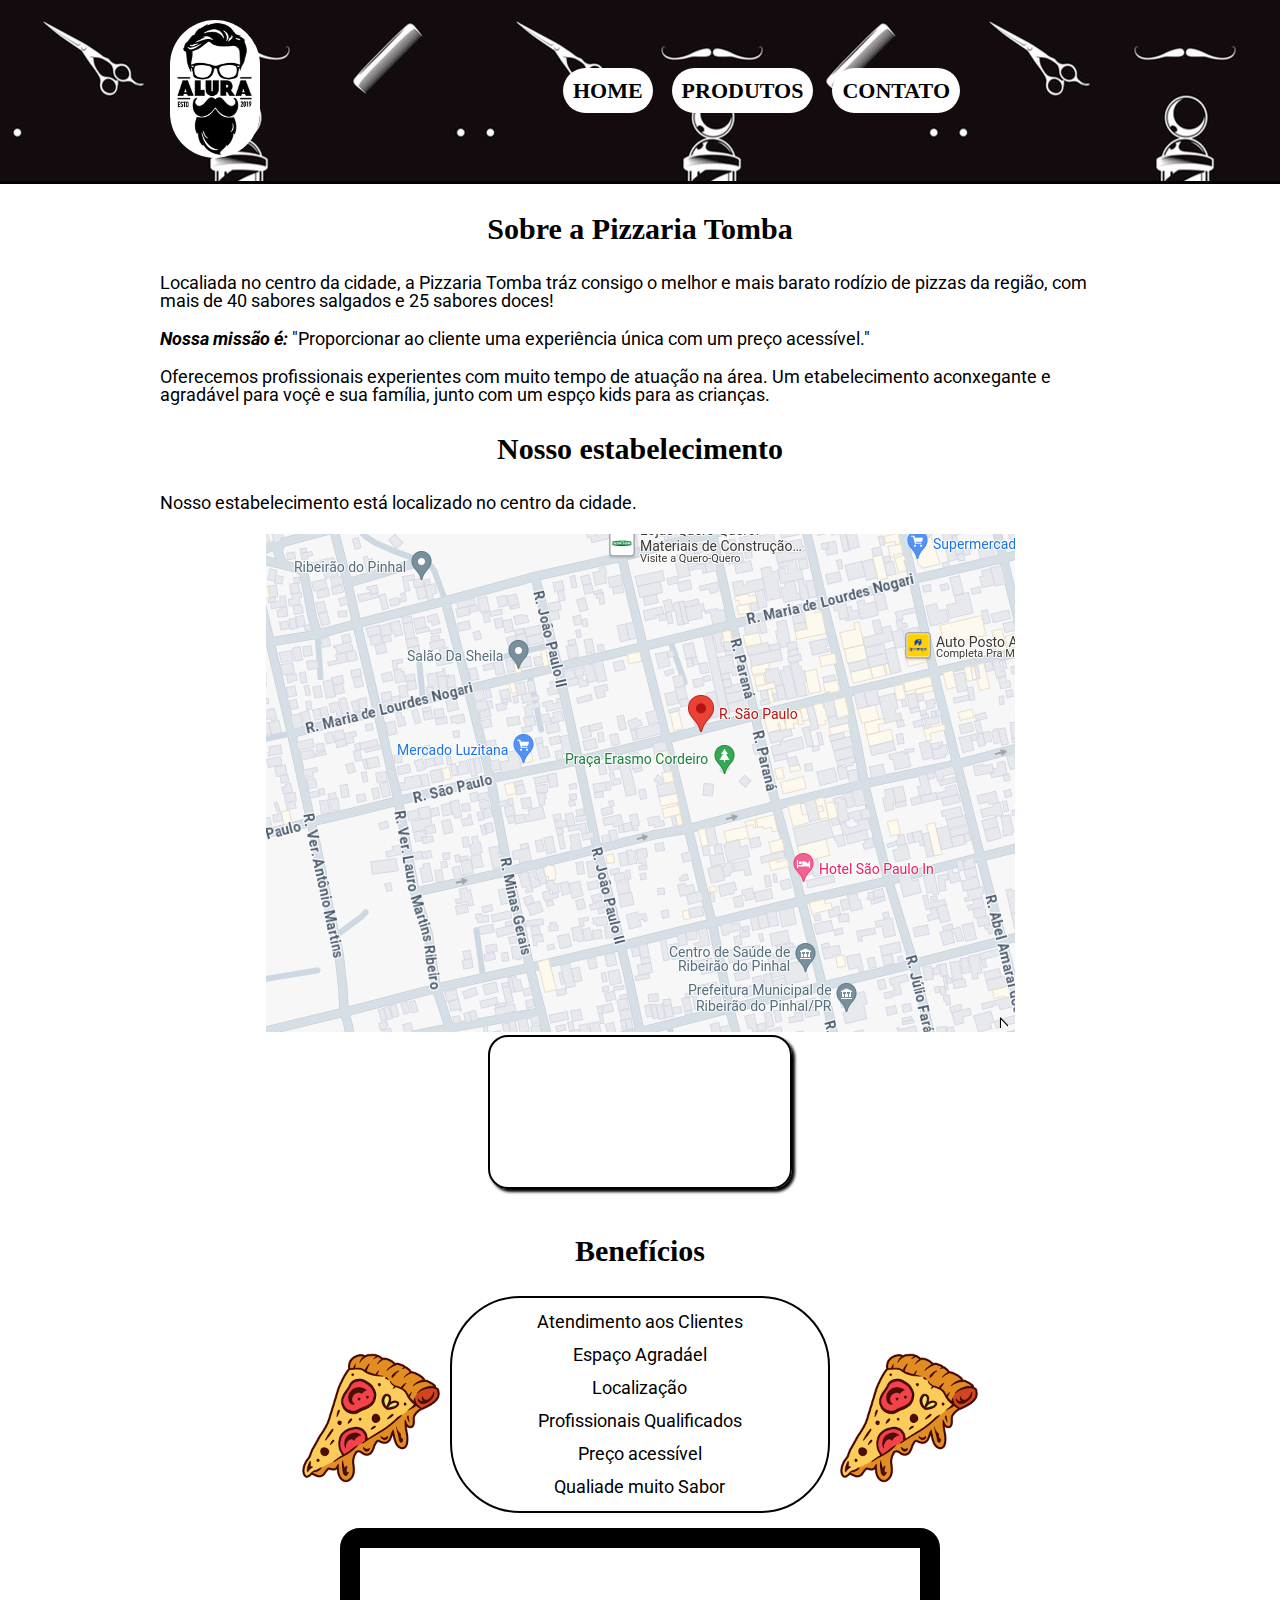
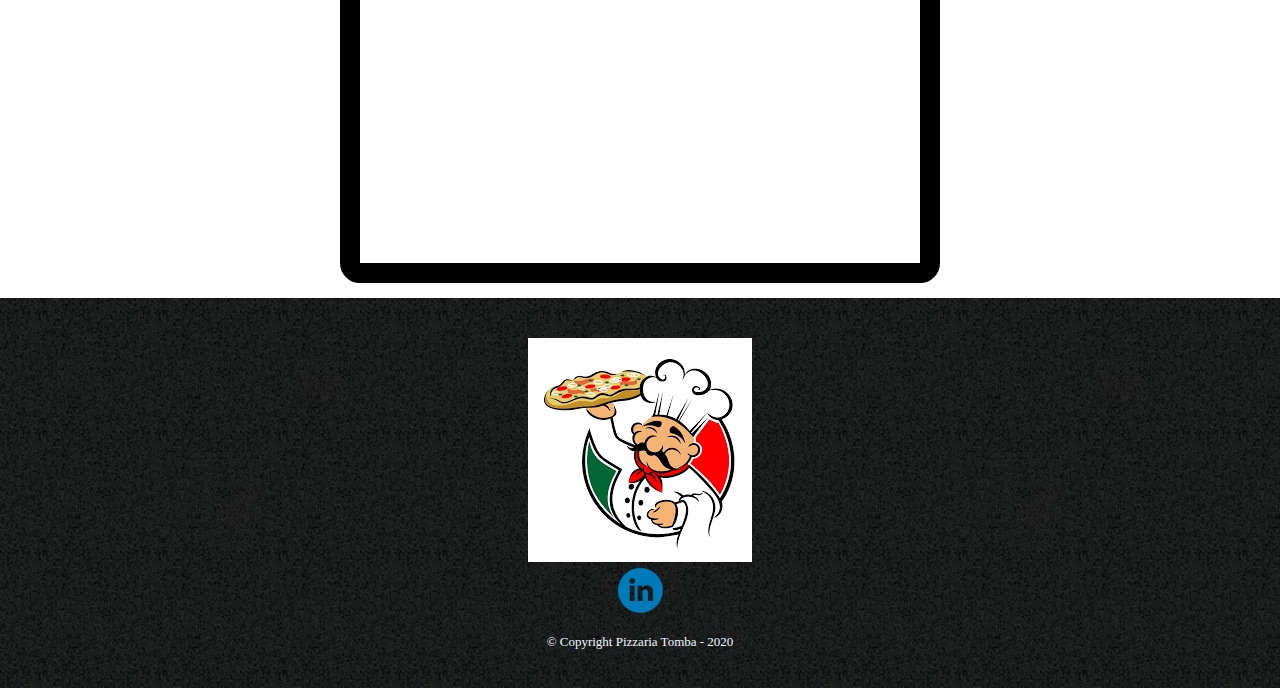
<file: Barbearia-main/index.html>
<!DOCTYPE html>
<html lang="pt-br">
	<head>
		<meta charset="UTF-8">
        <meta http-equiv="X-UA-Compatible" content="IE=edge">
        <meta name="viewport" content="width=device-width">
		<title>Barbearia Alura</title>

		<link rel="stylesheet" href="reset.css">
		<link rel="stylesheet" href="style.css">
		<link rel="preconnect" href="https://fonts.googleapis.com">
		<link rel="preconnect" href="https://fonts.gstatic.com" crossorigin>
		<link href="https://fonts.googleapis.com/css2?family=Roboto:wght@100&display=swap" rel="stylesheet">
		<link href="https://fonts.googleapis.com/css2?family=Roboto:wght@100;400&display=swap" rel="stylesheet">
	</head>

	<body class="body_produtos">
        <header>
			<div class="caixa">
                <h1><img src="logo.png" id="img_titulo"></h1>
                <nav class="nav-botao">
                    <ul class="nav-botao-ul">
                        <li><a class="nav-botao-text" href="index.html">Home</a></li>
                        <li><a class="nav-botao-text" href="produtos.html">Produtos</a></li>
                        <li><a class="nav-botao-text" href="contato.html">Contato</a></li>
                    </ul>
                </nav>
			</div>
        </header>

		<main>
			<div class="sobre">
				<div class="text-div">
					<h2 class="titulo_sobre">Sobre a Pizzaria Tomba</h2>
					<p class="text">Localiada no centro da cidade, a Pizzaria Tomba tráz consigo o melhor e mais barato rodízio de pizzas da região, com mais de 40 sabores salgados e 25 sabores doces!</p>        
						<p class="text">
							<span id="text_marcados">Nossa missão é: </span>
							"Proporcionar ao cliente uma experiência única com um preço acessível."
						<p>   	
					<p class="text">Oferecemos profissionais experientes com muito tempo de atuação na área. Um etabelecimento aconxegante e agradável para voçê e sua família, junto com um espço kids para as crianças. <p>
				</div>
				<div class="mapa">
					<h2 class="titulo_sobre">Nosso estabelecimento</h2>
					<p class="text">Nosso estabelecimento está localizado no centro da cidade.</p>

					<div class="iframe_home">
						<img src="Mapa.png" alt="Mapa">
						<iframe id="maps" src="https://maps.app.goo.gl/GDEKu8CJRiJ7Znk76"></iframe>
					</div>
				</div>
			</div>
			<div class="Beneficios">
				<div class="Beneficios_tdiv">
					<div>
						<h2 class="titulo_sobre">Benefícios</h2>
					</div>
					<div class="Beneficios_div">
						<img class="img_dir" src="Imagem da frente.png">
						<ul class="Beneficios_lista">
							<li class="text_b">Atendimento aos Clientes</li>
							<li class="text_b">Espaço Agradáel</li>
							<li class="text_b">Localização</li>
							<li class="text_b">Profissionais Qualificados</li>
							<li class="text_b">Preço acessível</li>
							<li class="text_b">Qualiade muito Sabor</li>
						</ul>
						<img class="img_esq" src="Imagem da frente.png">
					</div>
				</div>
				<div class="iframe_v">
					<iframe class="youtube-video" width="560" height="315" src="https://www.youtube.com/embed/wcVVXUV0YUY" title="YouTube video player" frameborder="0" allow="accelerometer; autoplay; clipboard-write; encrypted-media; gyroscope; picture-in-picture" allowfullscreen></iframe>
				</div>
			</div>
		</main>
		
		<footer>
			<img src="LOGO branca.png">
			<a href="https://www.linkedin.com/in/felipe-santos-bronze-05a080194"><img class="linkedin" src="linkedin.png"></a>
			<p class="copyright"> &copy; Copyright Pizzaria Tomba - 2020</p>
		</footer>
	</body>
</html>
</file>
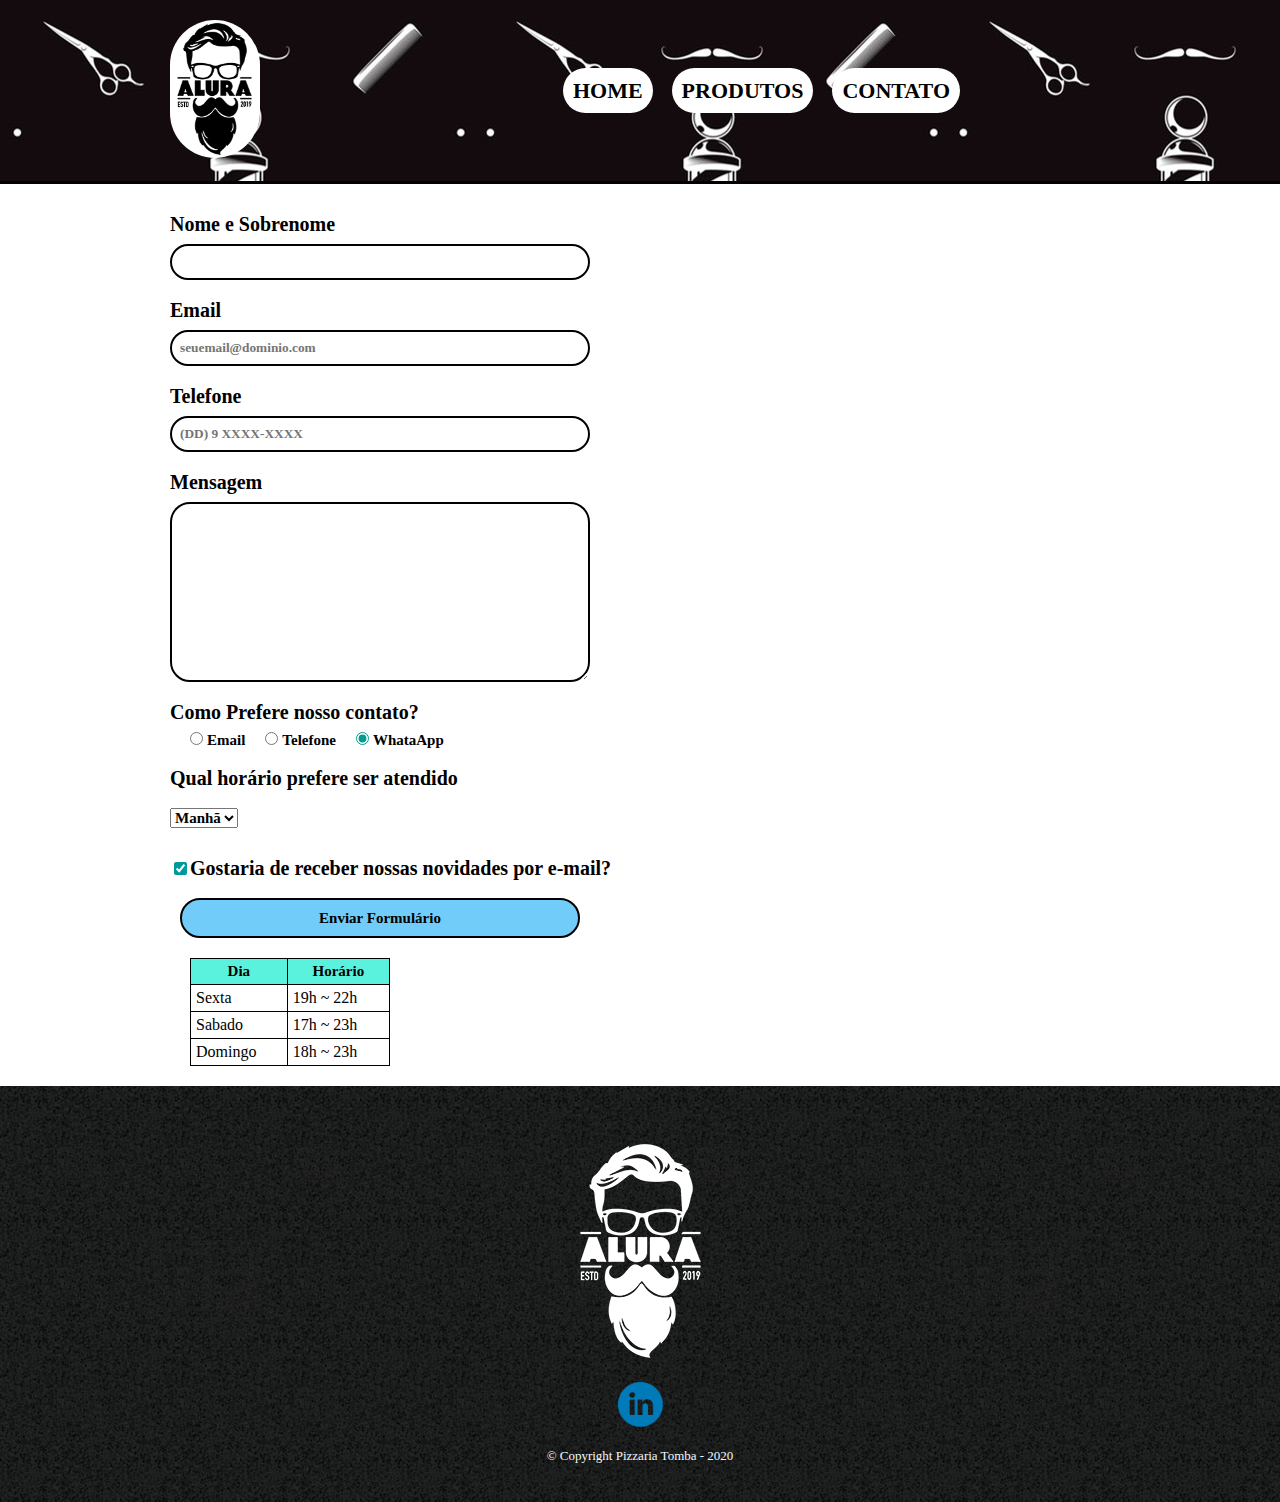
<file: Barbearia-main/contato.html>
<!DOCTYPE html>
<html lang="pt-br">
	<head>
		<meta charset="UTF-8">
        <meta http-equiv="X-UA-Compatible" content="IE=edge">
        <meta name="viewport" content="width=device-width">
		<title>Barbearia Alura</title>

		<link rel="stylesheet" href="reset.css">
		<link rel="stylesheet" href="style.css">
		<link rel="preconnect" href="https://fonts.googleapis.com">
		<link rel="preconnect" href="https://fonts.gstatic.com" crossorigin>
		<link href="https://fonts.googleapis.com/css2?family=Roboto:wght@100&display=swap" rel="stylesheet">
		<link href="https://fonts.googleapis.com/css2?family=Roboto:wght@100;400&display=swap" rel="stylesheet">
	</head>

	<body class="body_produtos">
        <header>
			<div class="caixa">
                <h1><img src="logo.png" id="img_titulo"></h1>
                <nav class="nav-botao">
                    <ul class="nav-botao-ul">
                        <li><a class="nav-botao-text" href="index.html">Home</a></li>
                        <li><a class="nav-botao-text" href="produtos.html">Produtos</a></li>
                        <li><a class="nav-botao-text" href="contato.html">Contato</a></li>
                    </ul>
                </nav>
			</div>
        </header>

        <main class="form-contato">
            <form>
                <fieldset>
                    <label for="nomesobrenome" class="label_entradas">Nome e Sobrenome</label>
                    <input type="text" id="nomesobrenome" class="forms_entradas" required>

                    <label for="Email" class="label_entradas">Email</label>
                    <input type="email" id="Email" class="forms_entradas" required placeholder="seuemail@dominio.com">

                    <label for="Telefone" class="label_entradas">Telefone</label>
                    <input type="tel" id="Telefone" class="forms_entradas" required placeholder="(DD) 9 XXXX-XXXX">

                    <label for="mensagem" class="label_entradas">Mensagem</label>
                    <textarea cols="30" rows="10" id="mensagem" class="forms_entradas" required></textarea>
                </fieldset>
                
                <fieldset>
                    <legend class="label_entradas" id="radio_title">Como Prefere nosso contato?</legend>
                        <div class="radio-flex">
                            <div class="radio-flex-ex">
                                <input type="radio" value="Email" id="radio-e-mail" name="contato" class="imput_contato">
                                <label for="radio-e-mail" class="radio_contato">Email</label>
                            </div>
                            <div class="radio-flex-ex">
                                <input type="radio" value="Telefone" id="radio-telefone" name="contato" class="imput_contato">
                                <label for="radio-telefone" class="radio_contato" >Telefone</label>
                            </div>
                            <div class="radio-flex-ex">
                                <input type="radio" value="WhataApp" id="radio-WhataApp" name="contato" class="imput_contato" checked>
                                <label for="radio-WhataApp" class="radio_contato">WhataApp</label>
                            </div>
                        </div>
                </fieldset>

                <fieldset>
                    <p class="label_entradas" id="titulo_turn">Qual horário prefere ser atendido</p>
                    <select class="radio_contato">
                        <option >Manhã</option>
                        <option>Tarde</option>
                        <option>Noite</option>
                    </select>

                    <label id="check_email" class=label_entradas><input type="checkbox" checked>Gostaria de receber nossas novidades por e-mail?</label>

                    <input type="submit" value="Enviar Formulário" id="submeter">
                </fieldset> 
            </form>

            <table class="table-horario">
                <thead class="table-horario-titulo">
                    <tr>
                        <th class="table-horario-celulas">Dia</th>
                        <th class="table-horario-celulas">Horário</th>
                    </tr>
                 </thead>
                <tbody class="table-horario-body">
                    <tr>
                        <td class="table-horario-celulas">Sexta</td>
                        <td class="table-horario-celulas">19h ~ 22h</td>
                    </tr>
                    <tr>
                        <td class="table-horario-celulas">Sabado</td>
                        <td class="table-horario-celulas">17h ~ 23h</td>
                    </tr>
                    <tr>
                        <td class="table-horario-celulas">Domingo</td>
                        <td class="table-horario-celulas">18h ~ 23h</td>
                    </tr>
                </tbody>
            </table>     
        </main>
    </body>
    <footer>
        <img src="logo-branco.png">
        <a href="https://www.linkedin.com/in/felipe-santos-bronze-05a080194"><img class="linkedin" src="linkedin.png"></a>
        <p class="copyright"> &copy; Copyright Pizzaria Tomba - 2020</p>
    </footer>
</html>
</file>
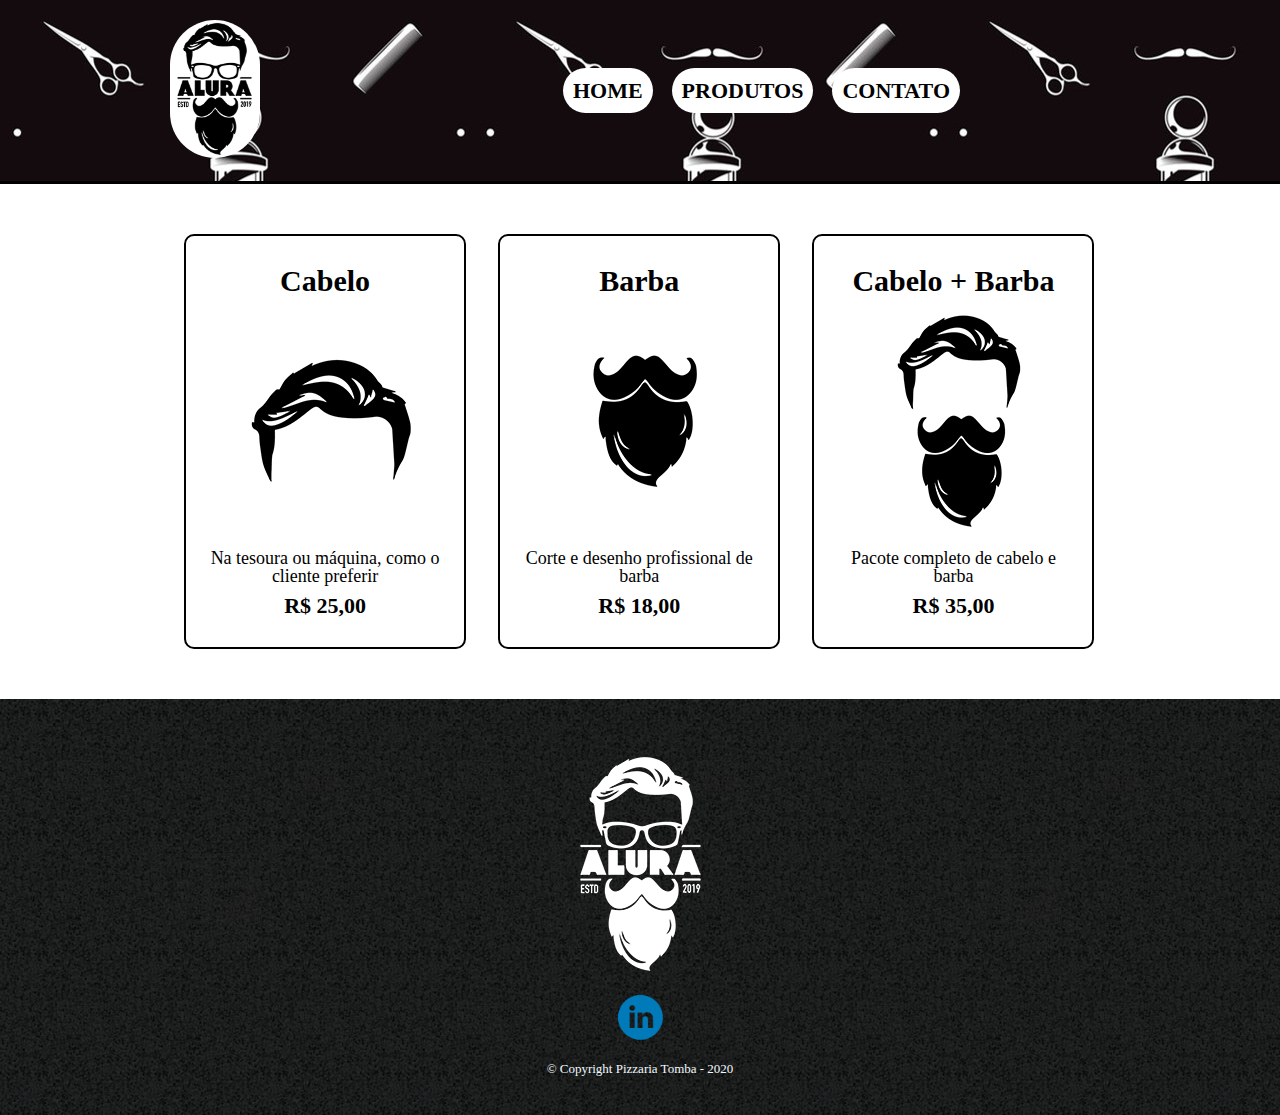
<file: Barbearia-main/produtos.html>
<!DOCTYPE html>
<html lang="pt-br">
	<head>
		<meta charset="UTF-8">
        <meta http-equiv="X-UA-Compatible" content="IE=edge">
        <meta name="viewport" content="width=device-width">
		<title>Barbearia Alura</title>

		<link rel="stylesheet" href="reset.css">
		<link rel="stylesheet" href="style.css">
		<link rel="preconnect" href="https://fonts.googleapis.com">
		<link rel="preconnect" href="https://fonts.gstatic.com" crossorigin>
		<link href="https://fonts.googleapis.com/css2?family=Roboto:wght@100&display=swap" rel="stylesheet">
		<link href="https://fonts.googleapis.com/css2?family=Roboto:wght@100;400&display=swap" rel="stylesheet">
	</head>

	<body class="body_produtos">
        <header>
			<div class="caixa">
                <h1><img src="logo.png" id="img_titulo"></h1>
                <nav class="nav-botao">
                    <ul class="nav-botao-ul">
                        <li><a class="nav-botao-text" href="index.html">Home</a></li>
                        <li><a class="nav-botao-text" href="produtos.html">Produtos</a></li>
                        <li><a class="nav-botao-text" href="contato.html">Contato</a></li>
                    </ul>
                </nav>
			</div>
        </header>

        <main>
            <ul class="produtos">
                <li class="produtos_caixas">
                    <h2>Cabelo</h2>
                    <img class="img-produtos" src="cabelo.jpg"> 
                    <p class="produto-descricao">Na tesoura ou máquina, como o cliente preferir</p> 
                    <p class="produto-preco">R$ 25,00</p>        
                </li>
                <li class="produtos_caixas">
                    <h2>Barba</h2>
                    <img class="img-produtos" src="barba.jpg">
                    <p class="produto-descricao">Corte e desenho profissional de barba<p> 
                    <p class="produto-preco">R$ 18,00<p>   
                </li>
                <li class="produtos_caixas">
                    <h2>Cabelo + Barba</h2>
                    <img class="img-produtos" src="cabelo+barba.jpg">    
                    <p class="produto-descricao">Pacote completo de cabelo e barba<p> 
                    <p class="produto-preco">R$ 35,00<p>  
                </li>
            </ul>
        </main>

        <footer>
            <img src="logo-branco.png">
            <a href="https://www.linkedin.com/in/felipe-santos-bronze-05a080194"><img class="linkedin" src="linkedin.png"></a>
            <p class="copyright"> &copy; Copyright Pizzaria Tomba - 2020</p>
        </footer>
    </body>
</html>
</file>
<file: Barbearia-main/style.css>
/* CCS da NAV de todas as paginas */

header {
    padding: 20px 0;
    background: url("fundo_main.jpg");
    border-bottom: 3px solid black;
}

.caixa {
    position: relative;
    width: 940px;
    margin: 0 auto;
}

nav{
    position: absolute;
    top: 60px;
    right: 150px;
}

nav li {
    display: inline;
    margin: 0 0 0 15px;
}

nav a {
    text-transform: uppercase;
    color: black;
    font-weight: bold;
    font-size: 22px;
    text-decoration:none;
    border-radius: 50px;
    padding: 10px;
    background: white;
}

nav a:hover {
    background: #71ccf9;
}

#img_titulo {
    width: 90px;
    background: white;
    border-radius: 50px;
    margin: 0 auto;
}
/* CCS da pagina de home */

.sobre {
    position: relative;
    background: white;
}

.mapa {
    width: 960px;
    margin: 0 auto;
}

.text-div {
    width: 960px;
    margin: 0 auto;
}

.titulo_sobre {
    font-weight: bold;
    font-size: 30px;
    font-family: Cambria, Cochin, Georgia, Times, 'Times New Roman', serif;
    text-align: center;
    margin: 30px 0;
}

.text {
    font-size: 18px;
    font-family: 'Roboto', sans-serif;
    margin: 20px 0;
}

.Beneficios{
    padding: 3px;
    text-align: center;
    margin: 9px;
}

.Beneficios_lista {
    display: inline-block;
    font-family: 'Roboto', sans-serif;
    width: 30%;
    border: 2px solid #000000;
    border-radius: 70px;
}

.Beneficios_lista:hover {
    border-color: #ff0000;
    color: #0080c0;
    font-weight: bolder;
}

.text_b {
    font-size: 18px;
    font-family: 'Roboto', sans-serif;
    margin: 15px 0;
}

.img_esq{
    width: 150px;
    animation: girar_esq  5s linear alternate infinite;
}

.img_dir{
    width: 150px;
    animation: girar_dir  5s linear alternate infinite;
}

#text_marcados{
    font-style:italic;
    font-size: 18px;
    font-family: 'Roboto', sans-serif;
    font-weight: bold;
}

.iframe_home {
    text-align: center;
    padding: 2px;
}

#maps {
    border:black solid 2px;
    border-radius: 20px;
    box-shadow: 3px 3px 3px black;
}

.iframe_v {
    text-align: center;
    margin-top: 15px;
}

.youtube-video {
    border:black solid 20px;
    border-radius: 20px;
}

@keyframes girar_dir {
    0% {
        transform: rotate(0deg)
    }
    50% {
        transform: rotate(180deg);
    }
    100% {
        transform: rotate(360deg);
    }
  }

  @keyframes girar_esq {
    0% {
        transform: rotate(360deg)
    }
    50% {
        transform: rotate(180deg);
    }
    100% {
        transform: rotate(0deg);
    }
  }

 .banner-home {
    width: 100%;
 }

/* CCS da pagina de produtos */
.produtos_caixas {
    background: white;
}
.produtos {
    width: 940px;
    margin: 0 auto;
    padding: 50px 0;
}

.produtos_caixas{
    display: inline-block;
    text-align: center;
    width: 30%;
    vertical-align: top;
    margin:0 1.5%;
    padding: 30px 20px;
    box-sizing: border-box;
    border: 2px solid #000000;
    border-radius: 10px
}

.produtos h2{
    font-size: 30px;
    font-weight: bold;
}

.produto-descricao {
    font-size: 18px;
}

.produto-preco {
    font-size: 22px;
    font-weight: bold;
    margin-top: 10px;
}

.produtos li:hover {
    border-color:#C78C19;
    font-size: 40px;
}

.produtos li:active {
    border-color:#28c719
}

.produtos li:hover h2 {
    font-size: 34px;
}

/* CCS do rodapé de todas as paginas */
footer {
    text-align: center;
    background: url("bg.jpg");
    padding: 40px 0;
}

.copyright {
    color: aliceblue;
    font-size: 13px;
    margin: 20px 0 0;
}

/* CCS da pagina contatos */

.form-contato {
    width: 940px;
    margin: 0 auto;
    margin-top: 30px;
}

.label_entradas {
    display: block;
    font-size: 20px;
    margin: 0 0 10px;
    font-weight: bold;
    font-family: Cambria, Cochin, Georgia, Times, 'Times New Roman', serif;
    accent-color: #00989d;
}

.forms_entradas {
    border: 2px solid black;
    border-radius: 20px;
    width: 400px;
    font-weight: bolder;
    color: black;
    font-family:Cambria, Cochin, Georgia, Times, 'Times New Roman', serif;
    padding: 8px;
    display: block;
    margin: 0 0 20px;
}

#submeter {
    background:#71ccf9;
    font-size: 15px;
    color: black;
    font-weight: bolder;
    border: 2px solid #000000;
    border-radius: 20px;
    cursor: pointer;
    font-family: Cambria, Cochin, Georgia, Times, 'Times New Roman', serif;
    margin: 20px 0 0 10px;
    width: 400px;
    height: 40px;
    display: block;
    transition: 1s all;
}

.radio_contato {
    display: inline;
    font-size: 15px;
    margin: 0 0 10px;
    font-weight: bold;
    font-family: Cambria, Cochin, Georgia, Times, 'Times New Roman', serif;
}

#radio_title {
    font-weight: bold;
}

.imput_contato {
    margin: 0 0 0 20px;
    accent-color: #009d90;
}

#check_email {
    margin: 20px 0 20px 0;
}

#titulo_turn {
    margin: 20px 0 20px 0;
}

.select_turn {
    border: 1px solid #000000;
    font-weight: bold;
    border-radius: 50px;
}

#submeter:hover {
    background: #f1a65a;
    transform: scale(1.05);
}

.forms_entradas:focus { 
    background: #71ccf9; 
}

.table-horario {
    margin: 20px;
    width: 200px;
}
.table-horario-titulo {
    font-weight: bolder;
    font-size: 15px;
    background: #5af1dd;
}
.table-horario-celulas {
    border: 1px solid #000000;
    padding: 5px;
    align-items: center;
}

.table-horario:hover {
    transform: scale(1.02);
    border: #C78C19;
}

.linkedin {
    display: block;
    margin: 0 auto;
    width: 50px;
}

.radio-flex {
    display: flex;
    flex-direction: row;
}

/*Responsividade Mobile*/

@media screen and (max-width: 1000px) {
    .caixa,  .iframe_home, .text-div, .iframe_home, .Beneficios, .mapa, .youtube-video, #maps, .produtos, .form-contato, .youtube-video {
        width: auto;
    }   
    
    .youtube-video {
        width: 60%;
    }

    #maps {
        margin: 10px 20px;
        width: 60%;
    }

    #img_titulo {
        margin-left: 10px;
        width: 50px;
    }
    

    .nav-botao-text {
        font-size: 13px;
        padding: 7px;
        border: #000000 2px solid;
    }

    .nav-botao {
        top: 34px;
        right: 8%;
    }

    .text {
        margin: 10px;
    }

    nav li {
        margin: 0 0 0 6px;
    }

    .img_dir {
        width:  60px;
        display: block;
        position: relative;
        align-items: center;
    }

    .img_esq {
        width:  60px;
        display: block;
        position: relative;
        
    }

    .Beneficios_lista {
        width: auto;
        display: inline-block;
        margin: 20px;
        border: 0px;
    }

    .Beneficios_div {
        display: flex;
        align-items: center;
        padding: 10px;
        justify-content: center
    }

    .text_b {
        font-size: 15px;
        border: #000000 1px solid;
        border-radius: 20px;
        padding: 12px;
    }
    
    .produtos {
        display: flex;
        align-items: center;
        flex-direction: column;
    }
    .produtos_caixas {
        margin-bottom: 50px;
        width: 75%;
        display: flex;
        flex-direction: column;
    }

    .forms_entradas {
        width: 80%;
        font-size: 25px;
    }

    #submeter {
        width: 80%;
    }

    .form-contato {
        margin: 15px;
    }

    .label_entradas {
        display: block;
    }

    .form-metodo-tx {
        display: flex;
        flex-direction: column;
    }

    .form-metodo-bt {
        display: flex;
        flex-direction: column;
    }

    .radio-flex {
        display: flex;
        flex-direction: column;
    }

    .radio-flex-ex {
        margin: 6px 0;
    }
}

@media screen and (max-width: 340px) {
    .caixa,  .iframe_home, .text-div, .iframe_home, .Beneficios, .mapa, .youtube-video, .produtos, .form-contato {
        width: auto;
    }  

    #img_titulo {
        margin-left: 10px;
        width: 50px;
    }

    .nav-botao-text {
        font-size: 9px;
        padding: 4px;
        border: #000000 2px solid;
    }

    .nav-botao {
        top: 34px;
        right: 30px;
    }

    .text {
        margin: 10px;
    }

    nav li {
        margin: 0 0 0 6px;
    }

    .titulo_sobre {
        margin: 30px 10px;
    }

    .img_dir {
        width:  10px;
        display: block;
        position: relative;
        align-items: center;
    }

    .img_esq {
        width:  10px;
        display: block;
        position: relative; 
    }

    .forms_entradas {
        font-size: 12px;
    }

}
</file>
